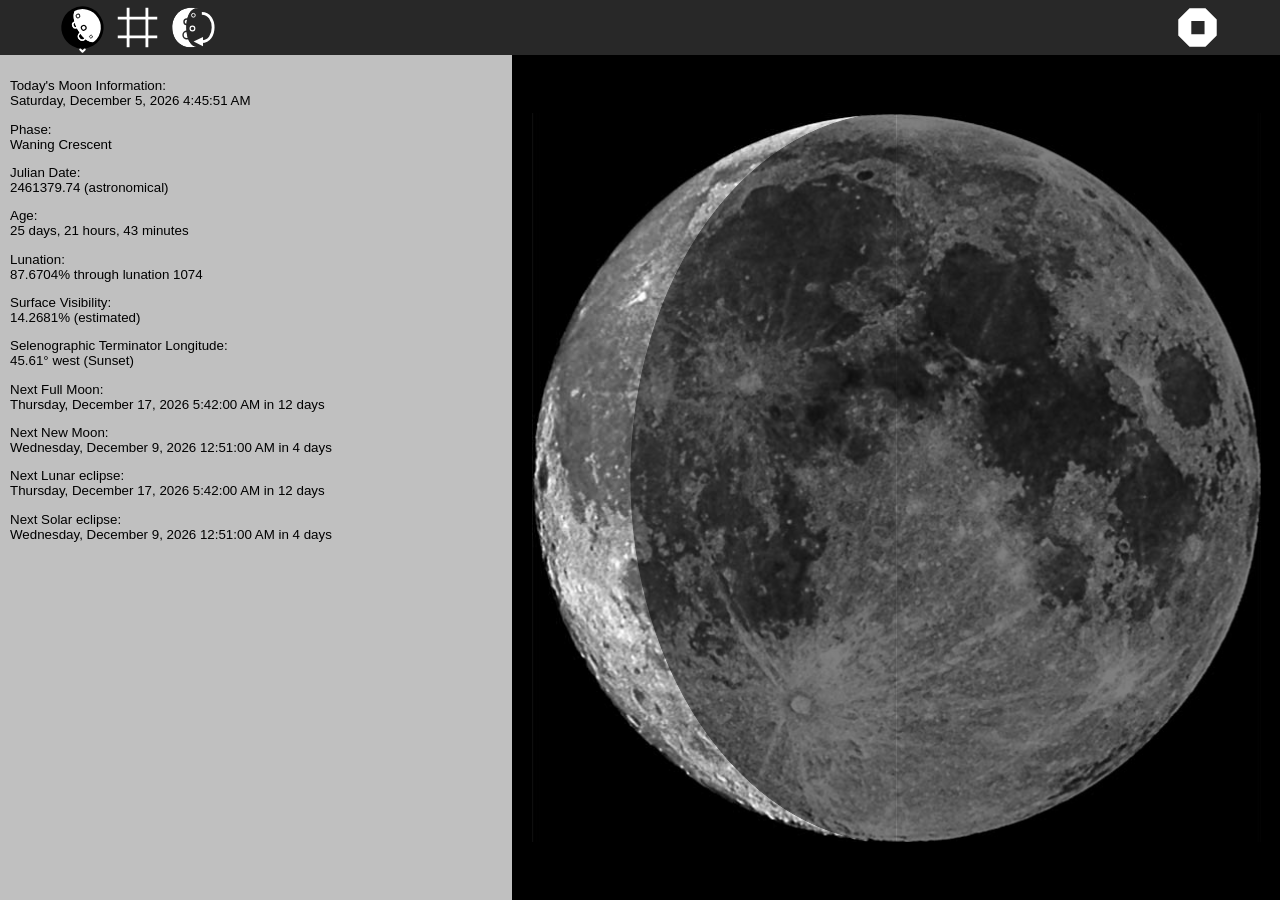
<file: index.html>
<!DOCTYPE html>
<html>

<head>
<meta charset="utf-8" />
<title>Moon</title>
<meta name="viewport" content="user-scalable=no, initial-scale=1, maximum-scale=1, minimum-scale=1, width=device-width, viewport-fit=cover"/>
<link rel="stylesheet" media="not screen and (device-width: 1200px) and (device-height: 900px)"
	href="lib/sugar-web/graphics/css/sugar-96dpi.css">
<link rel="stylesheet" media="screen and (device-width: 1200px) and (device-height: 900px)"
	href="lib/sugar-web/graphics/css/sugar-200dpi.css">
<link rel="stylesheet" href="css/activity.css">
<link rel="prefetch" type="application/l10n" href="data.ini">
<script data-main="js/loader" src="lib/require.js"></script>
</head>

<body>
<div id="main-toolbar" class="toolbar">
  <button class="toolbutton" id="activity-button" title="Moon"></button>

  <!-- Add more buttons here -->
  <button class="toolbutton" id="toggle-grid-button" title="Toggle Grid View"></button>
  <button class="toolbutton" id="toggle-hemisphere-button" title="Toggle Hemisphere View"></button>

  <!-- Buttons with class="pull-right" will be right aligned -->
  <button class="toolbutton pull-right" id="stop-button" title="Stop"></button>
</div>

<div id="panel-container">
  <div class="panel" id="panel-left">
    <p></p>
  </div>
  <div class="panel" id="panel-right">
    <canvas></canvas>
  </div>
</div>

<img src="img/moon.jpg" id="moon" style="display: none;">

</body>

</html>
</file>
<file: lib/sugar-web/graphics/css/sugar-96dpi.css>
html {
  height: 100%;
  -webkit-tap-highlight-color: rgba(0, 0, 0, 0);
}
body {
  position: relative;
  height: 100%;
  margin: 0;
  font-family: sans-serif;
  font-size: 10pt;
  background-color: #c0c0c0;
}
.unselectable {
  -webkit-user-select: none;
  -moz-user-select: none;
}
.pull-right {
  float: right;
}
a {
  color: #0076c3;
  text-decoration: none;
}
/* Toolbar */
.toolbar {
  height: 55px;
  padding: 0 57px;
  color: white;
  background-color: #282828;
  -webkit-user-select: none;
  -moz-user-select: none;
}
/* Toolbar separator */
.toolbar hr {
  display: inline-block;
  height: 33px;
  margin: 2.5px;
  margin-bottom: -17px;
  border: 1px solid #808080;
}
/* Toolbar toolbutton */
.toolbar .toolbutton {
  position: relative;
  width: 47px;
  height: 47px;
  margin: 4px 2px;
  color: white;
  color: transparent;
  background-color: transparent;
  background-position: center;
  background-repeat: no-repeat;
  background-size: contain;
  border: 0;
  border-radius: 5.5px;
}
.toolbar .toolbutton:hover {
  background-color: black;
}
.toolbar .toolbutton:active,
.toolbar .toolbutton.active {
  background-color: #808080;
}
.toolbar .toolbutton img {
  width: 100%;
  height: 100%;
}
.toolbar .toolbutton:before {
  position: absolute;
  right: -4px;
  bottom: -4px;
  display: block;
  width: 55px;
  height: 11px;
  background-color: transparent;
  content: "";
}
.toolbar .toolbutton.invoker:before {
  background-image: url('../icons/emblems/arrow-down.svg');
}
.toolbar #stop-button {
  background-image: url('../icons/actions/activity-stop.svg');
}
/* Canvas */
#canvas {
  position: absolute;
  top: 55px;
  bottom: 0;
  width: 100%;
  overflow-y: auto;
  color: black;
  background-color: #c0c0c0;
}
/* Button */
button {
  padding: 2px 4px;
  line-height: 22px;
  color: white;
  background-color: #808080;
  border: 2px solid transparent;
  border-radius: 22px;
  -webkit-user-select: none;
  -moz-user-select: none;
}
button:hover {
  background-color: #a2a2a2;
  border-color: #a2a2a2;
}
button:active {
  color: black;
  background-color: white;
  border-color: #808080;
}
button:focus {
  border-color: white;
}
.toolbar button {
  margin-top: 12.5px;
}
/* Button with icon */
button.icon {
  position: relative;
  padding-left: 26px;
}
button.icon span.ok {
  background-image: url(../icons/actions/dialog-ok.svg);
}
button.icon:active span.ok {
  background-image: url(../icons/actions/dialog-ok-active.svg);
}
button.icon span.cancel {
  background-image: url(../icons/actions/dialog-cancel.svg);
}
button.icon:active span.cancel {
  background-image: url(../icons/actions/dialog-cancel-active.svg);
}
button.icon span {
  position: absolute;
  display: inline-block;
  width: 22px;
  height: 22px;
  background-color: transparent;
  background-position: center;
  background-repeat: no-repeat;
  background-size: 22px 22px;
}
button.icon span {
  top: 2px;
  left: 2px;
}
/* One line text input */
input[type='text'] {
  width: 165px;
  padding: 4px;
  line-height: 22px;
  background-color: #e5e5e5;
  border: 2px solid #e5e5e5;
  border-radius: 22px;
  outline: 0;
}
input[type='text']:focus {
  background-color: white;
}
input[type='text']:disabled {
  background-color: #808080;
  border-color: #808080;
}
.toolbar input[type='text'],
.palette .row input[type='text'] {
  margin-top: 10.5px;
}
.palette .row input[type='text']:nth-last-child(1) {
  margin-top: 8.5px;
}
input[type='text'].expand {
  width: calc(100% - 12px);
}
/* One line text input with buttons inside */
.icon-input {
  position: relative;
  display: inline-block;
}
.icon-input input[type='text'] {
  width: 135px;
  padding-right: 34px;
}
.icon-input.expand {
  width: 100%;
}
.icon-input.expand input[type='text'] {
  width: calc(100% - 42px);
}
.icon-input button {
  position: absolute;
  width: 34px;
  height: 34px;
  padding: 0;
  background-size: 22px 22px;
}
.icon-input button.right {
  right: 0;
  margin: 0 0 0 -34px;
  border-radius: 0 22px 22px 0;
}
.icon-input button {
  background-color: transparent;
  background-position: center;
  background-repeat: no-repeat;
  border: 0;
}
.icon-input button {
  top: 2px;
}
.toolbar .icon-input button:hover {
  background-color: transparent;
}
.toolbar .icon-input button {
  top: 10.5px;
}
button.cancel {
  background-image: url(../icons/actions/entry-cancel.svg);
}
button.cancel:active {
  background-image: url(../icons/actions/entry-cancel-active.svg);
}
button.cancel:disabled {
  background-image: url(../icons/actions/entry-cancel-disabled.svg);
}
/* Slider */
/* FIXME this is not fully Sugarized yet */
input[type='range'] {
  height: 11px;
  cursor: pointer;
  background-color: #808080;
  border-radius: 22px;
  -webkit-appearance: none !important;
}
input[type='range']::-webkit-slider-thumb {
  width: 22px;
  height: 22px;
  background-color: #c0c0c0;
  border: 4px solid #808080;
  border-radius: 11px;
  -webkit-appearance: none !important;
}
input[type='range']::-webkit-slider-thumb:hover {
  background-color: #e2e2e2;
  border-color: #a2a2a2;
}
.toolbar input[type='range'] {
  margin-top: 22px;
}
/* Label */
label {
  -webkit-user-select: none;
  -moz-user-select: none;
}
/* Palette */
.palette {
  position: absolute;
  color: white;
  pointer-events: none;
  background-color: transparent;
}
.palette-invoker {
  width: 51px;
  height: 53px;
  background-color: black;
  background-position: 2px 2px;
  background-repeat: no-repeat;
  background-size: 47px;
  border: 2px solid #808080;
  border-bottom: 0;
}
.palette-invoker:after {
  position: absolute;
  top: 44px;
  left: 0;
  display: block;
  width: 55px;
  height: 11px;
  background-color: transparent;
  background-image: url('../icons/emblems/arrow-up.svg');
  content: "";
}
.palette-invoker:before {
  position: absolute;
  top: 55px;
  left: 2px;
  display: block;
  width: 51px;
  height: 2px;
  background-color: black;
  content: "";
}
.palette .wrapper {
  max-width: 271px;
  min-width: 161px;
  min-height: 51px;
  pointer-events: auto;
  background-color: black;
  border: 2px solid #808080;
}
.palette .header {
  height: 51px;
  margin: 0 5.5px;
  font-weight: bold;
  line-height: 51px;
  -webkit-user-select: none;
  -moz-user-select: none;
}
.palette hr {
  border: 1px solid #808080;
}
.palette hr.header-separator {
  margin-top: 0;
}
.palette .row {
  height: 55px;
  margin: 0 5.5px;
}
.palette .row:nth-last-child(1) {
  height: 51px;
}
.palette .row.small {
  height: 22px;
}
.palette .row.expand {
  height: auto;
}
/* Palette menu */
.palette .menu {
  padding: 0;
  margin-top: 11px;
  margin-bottom: 11px;
  list-style-type: none;
}
.palette .menu button {
  width: 100%;
  padding-top: 0;
  padding-bottom: 0;
  margin-top: 0;
  margin-bottom: 0;
  line-height: 33px;
  text-align: left;
  background-color: transparent;
  border: 0;
  border-radius: 0;
}
.palette .menu button:hover {
  color: white;
  background-color: #808080;
}
.palette .menu button.icon {
  padding-left: 37px;
}
.palette .menu button.icon span {
  top: 0;
  left: 0;
  width: 33px;
  height: 33px;
}
/* Scrollbar */
::-webkit-scrollbar {
  width: 11px;
  background-color: #808080;
}
::-webkit-scrollbar-thumb {
  background-color: white;
  border: 2px solid #dddddd;
  border-radius: 11px;
}
/* Grid for visual debugging and layout */
.grid {
  position: absolute;
  top: 0;
  left: 0;
  background-color: transparent;
}
/* Checkbox and radio */
input[type='checkbox'],
input[type='radio'] {
  width: 22px;
  height: 22px;
  margin: 2px 2px 4px 2px;
  vertical-align: middle;
  background-position: center;
  background-size: contain;
  -webkit-appearance: none;
  -moz-appearance: none;
  appearance: none;
}
.toolbar input[type='checkbox'],
.toolbar input[type='radio'] {
  margin-top: 14.5px;
  margin-bottom: 18.5px;
}
input[type='checkbox'] {
  background-image: url(../icons/actions/checkbox-unchecked.svg);
}
input[type='checkbox']:active {
  background-image: url(../icons/actions/checkbox-checked-selected.svg);
}
input[type='checkbox']:checked:active {
  background-image: url(../icons/actions/checkbox-checked-selected.svg);
}
input[type='checkbox']:checked {
  background-image: url(../icons/actions/checkbox-checked.svg);
}
input[type='radio'] {
  background-image: url(../icons/actions/radio.svg);
}
input[type='radio']:active {
  background-image: url(../icons/actions/radio-selected.svg);
}
input[type='radio']:checked:active {
  background-image: url(../icons/actions/radio-active-selected.svg);
}
input[type='radio']:checked {
  background-image: url(../icons/actions/radio-active.svg);
}
/* Textarea */
textarea {
  margin: 2px;
  border: 2px solid #808080;
}
textarea.expand {
  width: calc(100% - 12px);
}
/* Lists */
ul.flat-list {
  padding: 0;
  margin: 0;
  list-style-type: none;
}
ul.flat-list li {
  height: 31px;
  line-height: 31px;
  background-color: white;
  border-bottom: 2px dotted #c0c0c0;
}
ul.flat-list li:nth-last-child(1) {
  border-bottom: none;
}
ul.flat-list.big li {
  height: 42px;
  line-height: 42px;
}
ul.flat-list.striped li:nth-child(odd) {
  background-color: #e5e5e5;
}
/* ActivityPalette */
#activity-palette .wrapper {
  width: 271px;
}
*:focus {
  outline: 0;
 }
</file>
<file: lib/sugar-web/graphics/css/sugar-200dpi.css>
html {
  height: 100%;
  -webkit-tap-highlight-color: rgba(0, 0, 0, 0);
}
body {
  position: relative;
  height: 100%;
  margin: 0;
  font-family: sans-serif;
  font-size: 10pt;
  background-color: #c0c0c0;
}
.unselectable {
  -webkit-user-select: none;
  -moz-user-select: none;
}
.pull-right {
  float: right;
}
a {
  color: #0076c3;
  text-decoration: none;
}
/* Toolbar */
.toolbar {
  height: 75px;
  padding: 0 77px;
  color: white;
  background-color: #282828;
  -webkit-user-select: none;
  -moz-user-select: none;
}
/* Toolbar separator */
.toolbar hr {
  display: inline-block;
  height: 45px;
  margin: 4.5px;
  margin-bottom: -21px;
  border: 1px solid #808080;
}
/* Toolbar toolbutton */
.toolbar .toolbutton {
  position: relative;
  width: 67px;
  height: 67px;
  margin: 4px 2px;
  color: white;
  color: transparent;
  background-color: transparent;
  background-position: center;
  background-repeat: no-repeat;
  background-size: contain;
  border: 0;
  border-radius: 7.5px;
}
.toolbar .toolbutton:hover {
  background-color: black;
}
.toolbar .toolbutton:active,
.toolbar .toolbutton.active {
  background-color: #808080;
}
.toolbar .toolbutton img {
  width: 100%;
  height: 100%;
}
.toolbar .toolbutton:before {
  position: absolute;
  right: -4px;
  bottom: -4px;
  display: block;
  width: 75px;
  height: 15px;
  background-color: transparent;
  content: "";
}
.toolbar .toolbutton.invoker:before {
  background-image: url('../icons/emblems/arrow-down.svg');
}
.toolbar #stop-button {
  background-image: url('../icons/actions/activity-stop.svg');
}
/* Canvas */
#canvas {
  position: absolute;
  top: 75px;
  bottom: 0;
  width: 100%;
  overflow-y: auto;
  color: black;
  background-color: #c0c0c0;
}
/* Button */
button {
  padding: 2px 4px;
  line-height: 30px;
  color: white;
  background-color: #808080;
  border: 2px solid transparent;
  border-radius: 30px;
  -webkit-user-select: none;
  -moz-user-select: none;
}
button:hover {
  background-color: #a2a2a2;
  border-color: #a2a2a2;
}
button:active {
  color: black;
  background-color: white;
  border-color: #808080;
}
button:focus {
  border-color: white;
}
.toolbar button {
  margin-top: 18.5px;
}
/* Button with icon */
button.icon {
  position: relative;
  padding-left: 34px;
}
button.icon span.ok {
  background-image: url(../icons/actions/dialog-ok.svg);
}
button.icon:active span.ok {
  background-image: url(../icons/actions/dialog-ok-active.svg);
}
button.icon span.cancel {
  background-image: url(../icons/actions/dialog-cancel.svg);
}
button.icon:active span.cancel {
  background-image: url(../icons/actions/dialog-cancel-active.svg);
}
button.icon span {
  position: absolute;
  display: inline-block;
  width: 30px;
  height: 30px;
  background-color: transparent;
  background-position: center;
  background-repeat: no-repeat;
  background-size: 30px 30px;
}
button.icon span {
  top: 2px;
  left: 2px;
}
/* One line text input */
input[type='text'] {
  width: 225px;
  padding: 4px;
  line-height: 30px;
  background-color: #e5e5e5;
  border: 2px solid #e5e5e5;
  border-radius: 30px;
  outline: 0;
}
input[type='text']:focus {
  background-color: white;
}
input[type='text']:disabled {
  background-color: #808080;
  border-color: #808080;
}
.toolbar input[type='text'],
.palette .row input[type='text'] {
  margin-top: 16.5px;
}
.palette .row input[type='text']:nth-last-child(1) {
  margin-top: 14.5px;
}
input[type='text'].expand {
  width: calc(100% - 12px);
}
/* One line text input with buttons inside */
.icon-input {
  position: relative;
  display: inline-block;
}
.icon-input input[type='text'] {
  width: 187px;
  padding-right: 42px;
}
.icon-input.expand {
  width: 100%;
}
.icon-input.expand input[type='text'] {
  width: calc(100% - 50px);
}
.icon-input button {
  position: absolute;
  width: 42px;
  height: 42px;
  padding: 0;
  background-size: 30px 30px;
}
.icon-input button.right {
  right: 0;
  margin: 0 0 0 -42px;
  border-radius: 0 30px 30px 0;
}
.icon-input button {
  background-color: transparent;
  background-position: center;
  background-repeat: no-repeat;
  border: 0;
}
.icon-input button {
  top: 2px;
}
.toolbar .icon-input button:hover {
  background-color: transparent;
}
.toolbar .icon-input button {
  top: 16.5px;
}
button.cancel {
  background-image: url(../icons/actions/entry-cancel.svg);
}
button.cancel:active {
  background-image: url(../icons/actions/entry-cancel-active.svg);
}
button.cancel:disabled {
  background-image: url(../icons/actions/entry-cancel-disabled.svg);
}
/* Slider */
/* FIXME this is not fully Sugarized yet */
input[type='range'] {
  height: 15px;
  cursor: pointer;
  background-color: #808080;
  border-radius: 30px;
  -webkit-appearance: none !important;
}
input[type='range']::-webkit-slider-thumb {
  width: 30px;
  height: 30px;
  background-color: #c0c0c0;
  border: 4px solid #808080;
  border-radius: 15px;
  -webkit-appearance: none !important;
}
input[type='range']::-webkit-slider-thumb:hover {
  background-color: #e2e2e2;
  border-color: #a2a2a2;
}
.toolbar input[type='range'] {
  margin-top: 30px;
}
/* Label */
label {
  -webkit-user-select: none;
  -moz-user-select: none;
}
/* Palette */
.palette {
  position: absolute;
  color: white;
  pointer-events: none;
  background-color: transparent;
}
.palette-invoker {
  width: 71px;
  height: 73px;
  background-color: black;
  background-position: 2px 2px;
  background-repeat: no-repeat;
  background-size: 67px;
  border: 2px solid #808080;
  border-bottom: 0;
}
.palette-invoker:after {
  position: absolute;
  top: 60px;
  left: 0;
  display: block;
  width: 75px;
  height: 15px;
  background-color: transparent;
  background-image: url('../icons/emblems/arrow-up.svg');
  content: "";
}
.palette-invoker:before {
  position: absolute;
  top: 75px;
  left: 2px;
  display: block;
  width: 71px;
  height: 2px;
  background-color: black;
  content: "";
}
.palette .wrapper {
  max-width: 371px;
  min-width: 221px;
  min-height: 71px;
  pointer-events: auto;
  background-color: black;
  border: 2px solid #808080;
}
.palette .header {
  height: 71px;
  margin: 0 7.5px;
  font-weight: bold;
  line-height: 71px;
  -webkit-user-select: none;
  -moz-user-select: none;
}
.palette hr {
  border: 1px solid #808080;
}
.palette hr.header-separator {
  margin-top: 0;
}
.palette .row {
  height: 75px;
  margin: 0 7.5px;
}
.palette .row:nth-last-child(1) {
  height: 71px;
}
.palette .row.small {
  height: 30px;
}
.palette .row.expand {
  height: auto;
}
/* Palette menu */
.palette .menu {
  padding: 0;
  margin-top: 15px;
  margin-bottom: 15px;
  list-style-type: none;
}
.palette .menu button {
  width: 100%;
  padding-top: 0;
  padding-bottom: 0;
  margin-top: 0;
  margin-bottom: 0;
  line-height: 45px;
  text-align: left;
  background-color: transparent;
  border: 0;
  border-radius: 0;
}
.palette .menu button:hover {
  color: white;
  background-color: #808080;
}
.palette .menu button.icon {
  padding-left: 49px;
}
.palette .menu button.icon span {
  top: 0;
  left: 0;
  width: 45px;
  height: 45px;
}
/* Scrollbar */
::-webkit-scrollbar {
  width: 15px;
  background-color: #808080;
}
::-webkit-scrollbar-thumb {
  background-color: white;
  border: 2px solid #dddddd;
  border-radius: 15px;
}
/* Grid for visual debugging and layout */
.grid {
  position: absolute;
  top: 0;
  left: 0;
  background-color: transparent;
}
/* Checkbox and radio */
input[type='checkbox'],
input[type='radio'] {
  width: 30px;
  height: 30px;
  margin: 2px 2px 4px 2px;
  vertical-align: middle;
  background-position: center;
  background-size: contain;
  -webkit-appearance: none;
  -moz-appearance: none;
  appearance: none;
}
.toolbar input[type='checkbox'],
.toolbar input[type='radio'] {
  margin-top: 20.5px;
  margin-bottom: 24.5px;
}
input[type='checkbox'] {
  background-image: url(../icons/actions/checkbox-unchecked.svg);
}
input[type='checkbox']:active {
  background-image: url(../icons/actions/checkbox-checked-selected.svg);
}
input[type='checkbox']:checked:active {
  background-image: url(../icons/actions/checkbox-checked-selected.svg);
}
input[type='checkbox']:checked {
  background-image: url(../icons/actions/checkbox-checked.svg);
}
input[type='radio'] {
  background-image: url(../icons/actions/radio.svg);
}
input[type='radio']:active {
  background-image: url(../icons/actions/radio-selected.svg);
}
input[type='radio']:checked:active {
  background-image: url(../icons/actions/radio-active-selected.svg);
}
input[type='radio']:checked {
  background-image: url(../icons/actions/radio-active.svg);
}
/* Textarea */
textarea {
  margin: 2px;
  border: 2px solid #808080;
}
textarea.expand {
  width: calc(100% - 12px);
}
/* Lists */
ul.flat-list {
  padding: 0;
  margin: 0;
  list-style-type: none;
}
ul.flat-list li {
  height: 43px;
  line-height: 43px;
  background-color: white;
  border-bottom: 2px dotted #c0c0c0;
}
ul.flat-list li:nth-last-child(1) {
  border-bottom: none;
}
ul.flat-list.big li {
  height: 58px;
  line-height: 58px;
}
ul.flat-list.striped li:nth-child(odd) {
  background-color: #e5e5e5;
}
/* ActivityPalette */
#activity-palette .wrapper {
  width: 371px;
}
*:focus {
  outline: 0;
 }
</file>
<file: css/activity.css>
@import url(navbar.css);

body {
    overflow: hidden;
}

#panel-container {
    height: 100%;
    width: 100%;
}

.panel {
    box-sizing: border-box;
    float: left;
    height: 100%;
}

#panel-left {
    overflow-y: auto;
    padding: 10px;
    width: 40%;
}

#panel-right {
    background-color: black;
    width: 60%;
    position: relative;
}

canvas {
    position: absolute;
    top: 0;
    left: 0;
}
</file>
